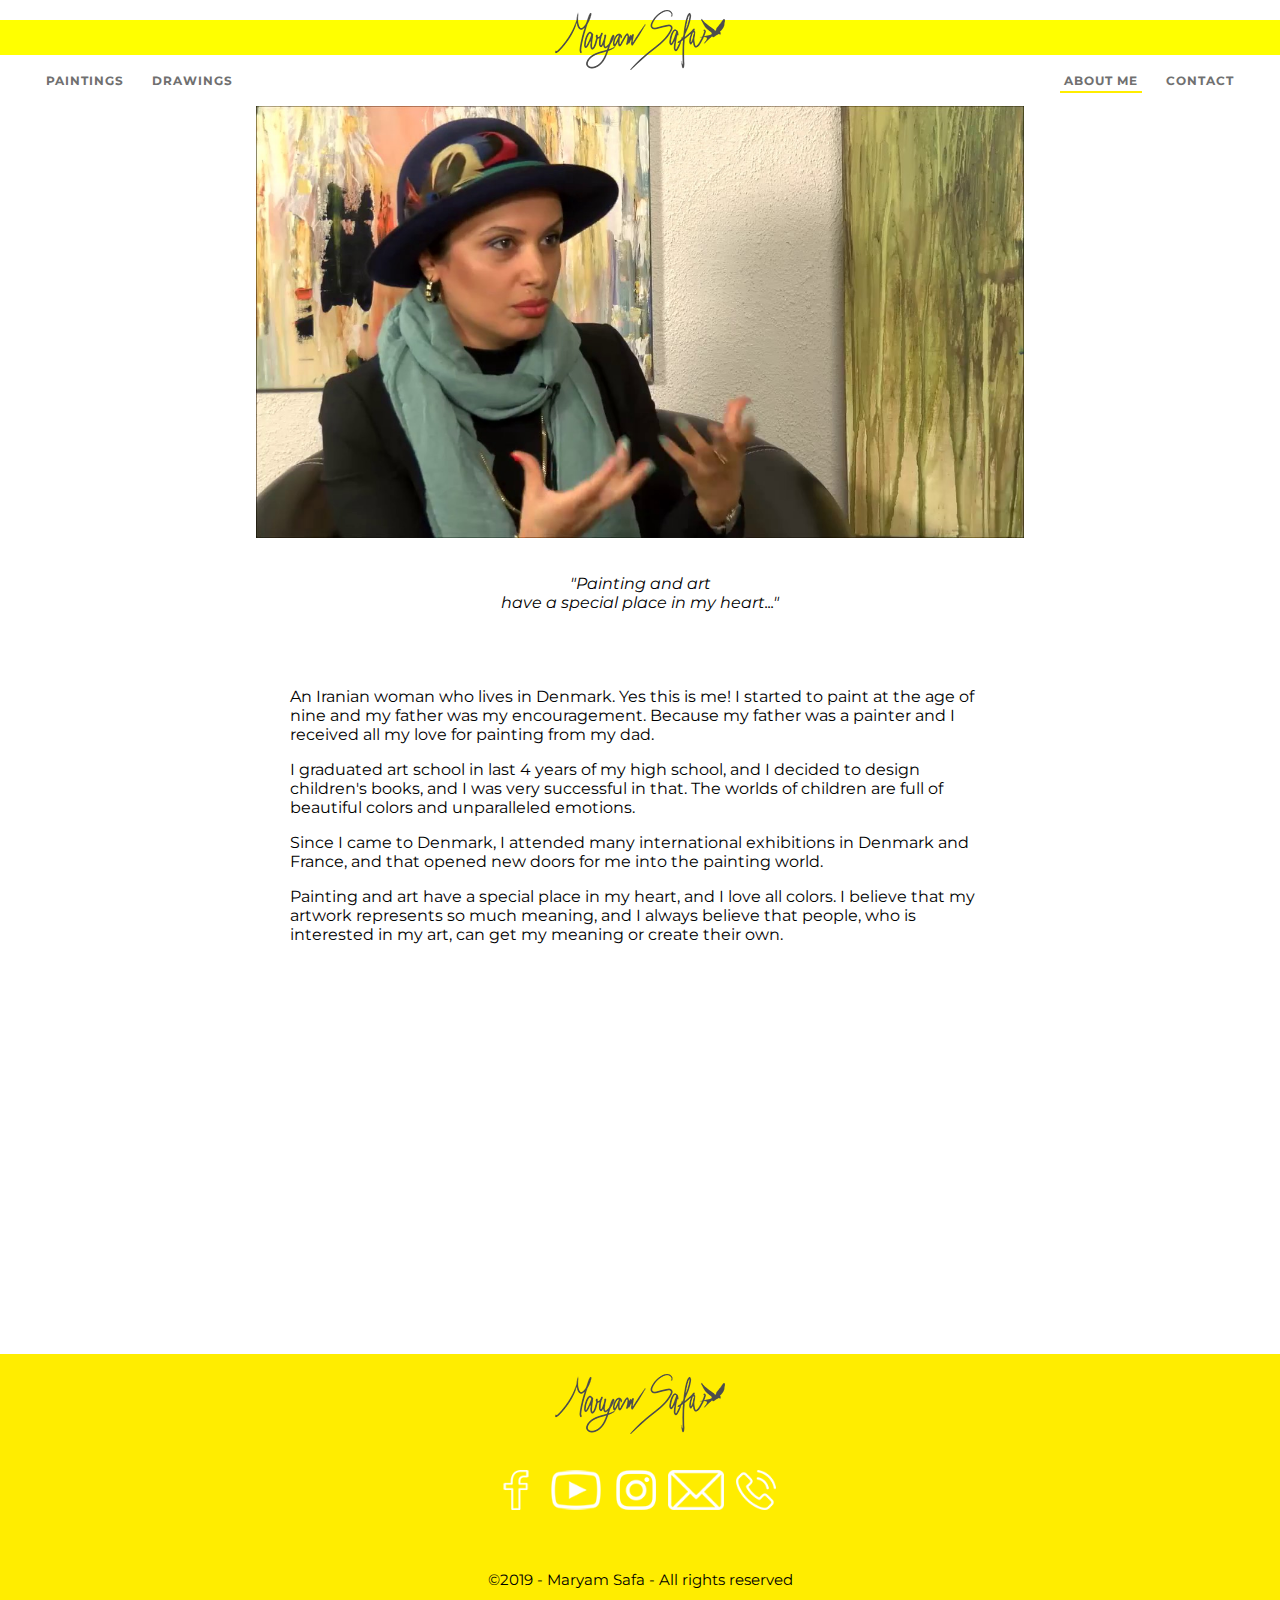
<file: about.html>
<!DOCTYPE html>
<html lang="en">

<!-- The Head of the About Page -->

<head>
    <meta charset="utf-8">
    <meta name="viewport" content="width=device-width, initial-scale=1, shrink-to-fit=no">
    <title>Maryam Safa Artworks - About Artist</title>
    <meta name="description" content="">
    <meta name="title" content="">
    <link href="css/artworks.css" rel="stylesheet">
    <link rel="icon" type="image/png" href="images/logo-bird-32.png" sizes="32x32">
    <link href="https://fonts.googleapis.com/css?family=Montserrat&display=swap" rel="stylesheet">

    <!-- Font Awesome Icons -->
    <link rel="stylesheet" href="https://use.fontawesome.com/releases/v5.8.1/css/all.css">
    <!-- Animate CSS -->
    <link rel="stylesheet" href="https://cdnjs.cloudflare.com/ajax/libs/animate.css/3.7.0/animate.css">

</head>

<!-- The body of the About Page -->

<body>
    <!-- The Main Grid CSS Layout for the About Page (home-grid) -->
    <div id="home-grid">

        <!-- The header area -->
        <header id="header">

            <!-- The Yellow Background Behind the Logo -->
            <div class="logo-background">
            </div>

            <!-- Logo Here with a link to the Home Page-->
            <a href="index.html"><img id="logo" src="images/logo_maryam_safa.png" alt="The logo of the website"></a>

            <!-- The Desktop Menu -->
            <ul id="navbar">
                <li class="menu-left"><a href="paintings.html">PAINTINGS</a></li>
                <li class="menu-left"><a href="drawings.html">DRAWINGS</a></li>
                <li class="menu-right"><a href="contact.html">CONTACT</a></li>
                <li class="menu-right"><a class="active" href="about.html">ABOUT ME</a></li>
            </ul>

            <!-- Menu Icon -->
            <div class="menuIcon">
                <span class="icon icon-bars"></span>
                <span class="icon icon-bars overlay"></span>
            </div>


            <!-- Overlay Menu (The Mobile Menu)-->
            <div class="overlay-menu">
                <ul id="menu-mobile">
                    <!-- The Menu -->
                    <li><a href="paintings.html">PAINTINGS</a></li>
                    <li><a href="drawings.html">DRAWINGS</a></li>
                    <li><a href="contact.html">CONTACT</a></li>
                    <li><a href="about.html">ABOUT ME</a></li>
                </ul>
            </div>
        </header>

        <!-- The Main Section Here -->
        <main id="about">

            <!-- The Photo of the Artist -->
            <img src="images/Maryam_Safa.jpg" class="about-img" alt="Maryam Safa - Artist">

            <!-- The Quote -->
            <p class="quote"><cite>"Painting and art <br>
                    have a special place in my heart..."</cite><br><br>
            </p>

            <!-- The Description of the About Page Here -->
            <p>An Iranian woman who lives in Denmark. Yes this is me! I started to paint at the age of nine and my
                father was my encouragement. Because my father was a painter and I received all my love for painting from my
                dad.</p>

            <p>I graduated art school in last 4 years of my high school, and I decided to design children's books, and I
                was very successful in that. The worlds of children are full of beautiful colors and unparalleled emotions.
            </p>

            <p>Since I came to Denmark, I attended many international exhibitions in Denmark and France, and that opened
                new doors for me into the painting world. </p>

            <p>Painting and art have a special place in my heart, and I love all colors. I believe that my artwork represents 
                so much meaning, and I always believe that people, who is interested in my art, can get my meaning or create their own.</p>
            <br>
            <!-- The Youtube Video Here -->
            <iframe class="youtube-about" src="https://www.youtube.com/embed/lQGDn1li7hs"
                allow="accelerometer; autoplay; encrypted-media; gyroscope; picture-in-picture"
                allowfullscreen=""></iframe>

        </main>

        <!-- Footer -->

        <footer class="footer">

                <!-- The Logo on the Footer -->
                <img id="footer-logo" src="images/logo_maryam_safa.png" alt="The logo of the website">
    
                <!-- The Social Media -->
                <div class="social">
                    <ul>
                        <li><a href="https://www.facebook.com/maryam.safa.9803"><img class="icon-social"
                                    src="images/fb-icon.png"></a></li>
                        <li><a href="#"><img class="icon-social" src="images/youtube-icon1.png"></a></li>
                        <li><a href="https://www.instagram.com/artbymaryamsafa/"><img class="icon-social"
                                    src="images/instagram-icon1.png"></a></li>
                        <li><a href="mailto:maryamsafa@outlook.dk"><img class="icon-social" src="images/email-icon.png"></a>
                        </li>
                        <li><a href="tel:45-28-97-77-24"><img class="icon-social" src="images/phone-icon.png"></a></li>
                    </ul>
                </div>
    
                <p class="copyright">&copy;2019 - Maryam Safa - All rights reserved</p>
    
            </footer>
    
            <!-- END OF FOOTER -->
        </div>

    <!--Button-go to top-->
    <button onclick="topFunction()" id="btn-top" title="Go to top"><i class="fa fa-arrow-up fa-lg"
            aria-hidden="true"></i></button>


    <!-- The js for the menu -->
    <script src="js/menu.js"></script>
    <!-- jQuery 3.3.1 -->
    <script src="https://cdnjs.cloudflare.com/ajax/libs/jquery/3.3.1/jquery.min.js"></script>

</body>

</html>
</file>
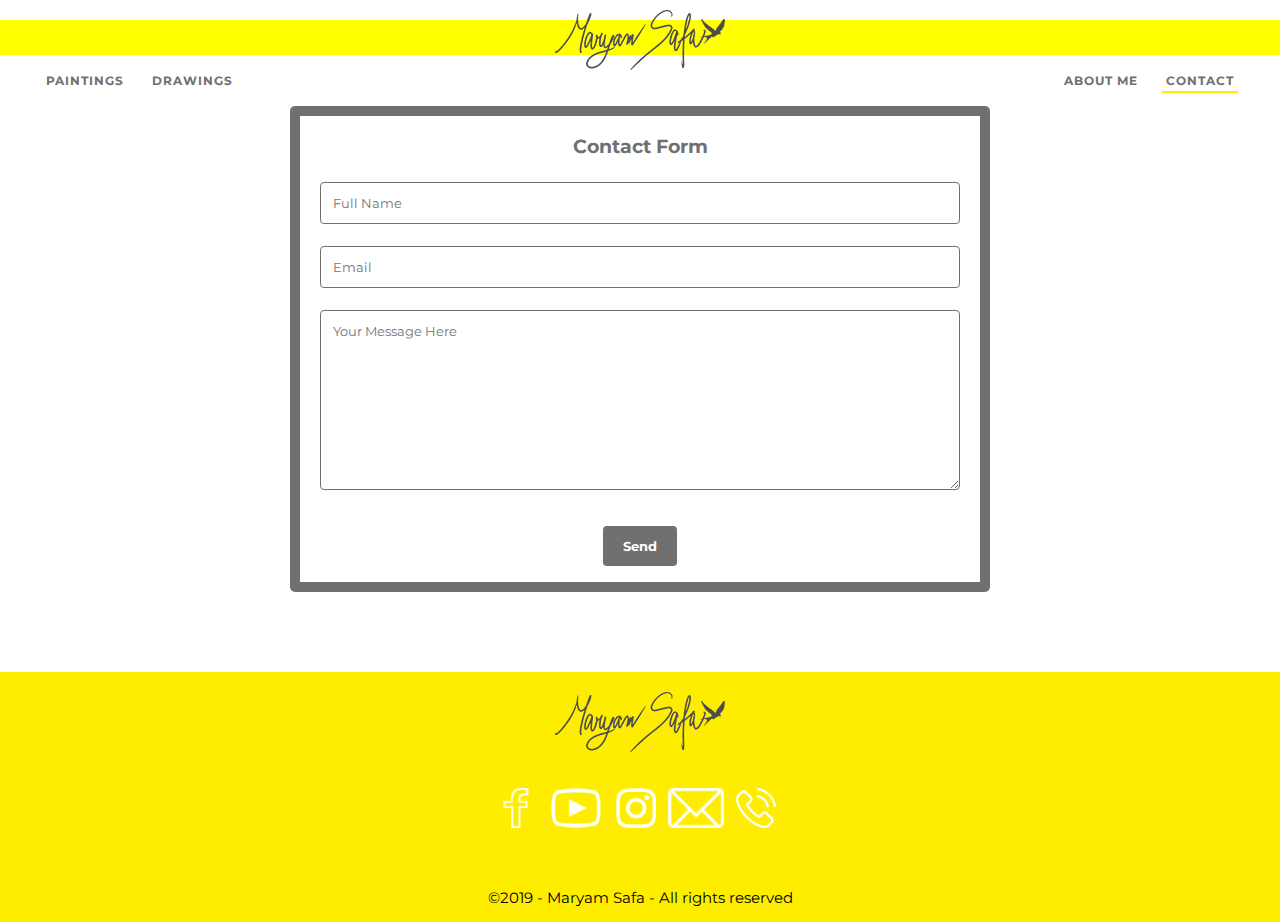
<file: contact.html>
<!DOCTYPE html>
<html lang="en">

<!-- The Head of the Contact Page -->

<head>
    <meta charset="utf-8">
    <meta name="viewport" content="width=device-width, initial-scale=1, shrink-to-fit=no">
    <title>Maryam Safa Artworks - Contact Artist</title>
    <meta name="description" content="">
    <meta name="title" content="">
    <link href="css/artworks.css" rel="stylesheet">
    <link rel="icon" type="image/png" href="images/logo-bird-32.png" sizes="32x32">
    <link href="https://fonts.googleapis.com/css?family=Montserrat&display=swap" rel="stylesheet">

    <!-- Font Awesome Icons -->
    <link rel="stylesheet" href="https://use.fontawesome.com/releases/v5.8.1/css/all.css">
    <!-- Animate CSS -->
    <link rel="stylesheet" href="https://cdnjs.cloudflare.com/ajax/libs/animate.css/3.7.0/animate.css">

    <style>
        #sent-message {
            background-color:green;
            color:#fff;
            display:none;
        }
    
    </style>
</head>

<!-- The body of the Contact Page -->

<body>
    <!-- The Main Grid CSS Layout for the Contact Page (home-grid) -->
    <div id="home-grid">

        <!-- The header area -->
        <header id="header">

            <!-- The Yellow Background Behind the Logo -->
            <div class="logo-background">
            </div>

            <!-- Logo Here with a link to the Home Page-->
            <a href="index.html"><img id="logo" src="images/logo_maryam_safa.png" alt="The logo of the website"></a>

            <!-- The Desktop Menu -->
            <ul id="navbar">
                <li class="menu-left"><a href="paintings.html">PAINTINGS</a></li>
                <li class="menu-left"><a href="drawings.html">DRAWINGS</a></li>
                <li class="menu-right"><a class="active" href="contact.html">CONTACT</a></li>
                <li class="menu-right"><a href="about.html">ABOUT ME</a></li>
            </ul>

            <!-- Menu Icon -->
            <div class="menuIcon">
                <span class="icon icon-bars"></span>
                <span class="icon icon-bars overlay"></span>
            </div>


            <!-- Overlay Menu (The Mobile Menu)-->
            <div class="overlay-menu">
                <ul id="menu-mobile">
                    <!-- The Menu -->
                    <li><a href="paintings.html">PAINTINGS</a></li>
                    <li><a href="drawings.html">DRAWINGS</a></li>
                    <li><a href="contact.html">CONTACT</a></li>
                    <li><a href="about.html">ABOUT ME</a></li>
                </ul>
            </div>
        </header>

        <!-- The Main Section Here -->
        <main id="loading-main">

            <!-- The Contact Form Section -->
            <section id="form">
                <h3>Contact Form</h3>
                <form method="post">

                    <input type="text" id="fname" name="firstname" placeholder="Full Name">

                    <input type="email" id="email" name="lastname" placeholder="Email">

                    <textarea id="subject" name="subject" placeholder="Your Message Here"></textarea>

                    <p><input id="send" type="submit" value="Send"></p>                   
            
                </form>

                
            </section>

            <!-- The COnfirmation for the user -->
          
                <!-- <p id="sent-message">
                     Your Message has been sent successfully! We will get back to you as soon as possible.
                </p>             -->

        </main>

        <!-- Footer -->

        <footer class="footer">

                <!-- The Logo on the Footer -->
                <img id="footer-logo" src="images/logo_maryam_safa.png" alt="The logo of the website">
    
                <!-- The Social Media -->
                <div class="social">
                    <ul>
                        <li><a href="https://www.facebook.com/maryam.safa.9803"><img class="icon-social"
                                    src="images/fb-icon.png"></a></li>
                        <li><a href="#"><img class="icon-social" src="images/youtube-icon1.png"></a></li>
                        <li><a href="https://www.instagram.com/artbymaryamsafa/"><img class="icon-social"
                                    src="images/instagram-icon1.png"></a></li>
                        <li><a href="mailto:maryamsafa@outlook.dk"><img class="icon-social" src="images/email-icon.png"></a>
                        </li>
                        <li><a href="tel:45-28-97-77-24"><img class="icon-social" src="images/phone-icon.png"></a></li>
                    </ul>
                </div>
    
                <p class="copyright">&copy;2019 - Maryam Safa - All rights reserved</p>
    
            </footer>
    
            <!-- END OF FOOTER -->
        </div>

    <!--Button-go to top-->
    <button onclick="topFunction()" id="btn-top" title="Go to top"><i class="fa fa-arrow-up fa-lg"
            aria-hidden="true"></i></button>

    <!-- The js for the menu -->
    <script src="js/menu.js"></script>
    <!-- jQuery 3.3.1 -->
    <script src="https://cdnjs.cloudflare.com/ajax/libs/jquery/3.3.1/jquery.min.js"></script>

    <script>

        // Load first the DOM
        document.addEventListener("DOMContentLoaded", function () {

            // Get a reference from the inputs
            const nameField = document.querySelector("#fname");
            const emailField = document.querySelector("#email");
            const messageField = document.querySelector("#subject");

            
            $("#send").click(function () {

            // Take the input from the user
            let name = nameField.value.toString();
            let email = emailField.value.toString();
            let message = messageField.value.toString();            

            // If it's not empty
            if (name != "" && email !="" && message !="") {

            // Pass data to php file using jquery ajax post
            //--> https://stackoverflow.com/questions/18697034/how-to-pass-parameters-in-ajax-post
                $.post('form.php',{ 
                name: name, 
                email:email,
                message:message, 
                contentType: 'text/plain; charset=UTF-8',
                }, 
                    function(returnedData){
                                                                    
                });               
            }           
            });  

            
    });
    </script>

</body>

</html>
</file>
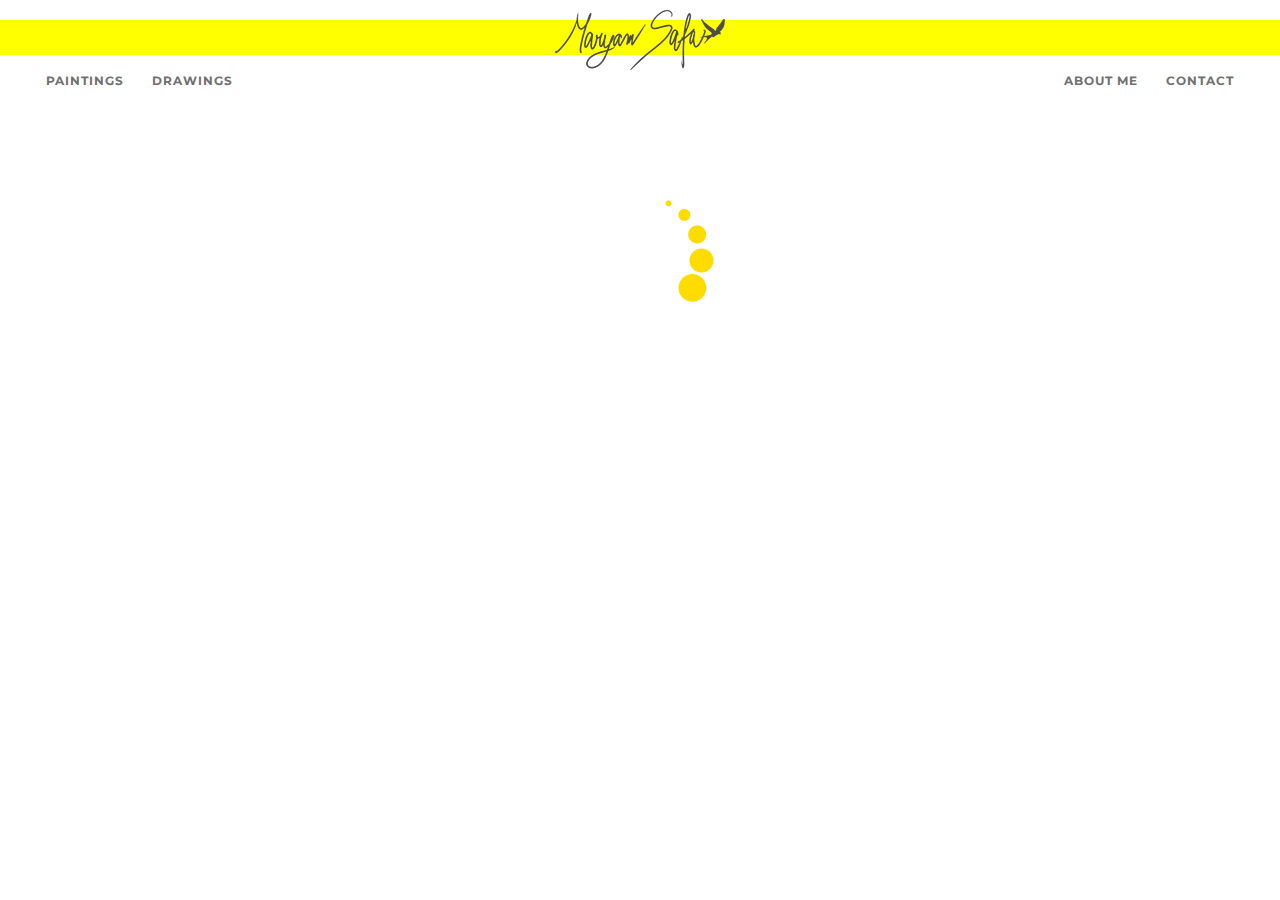
<file: details.html>
<!DOCTYPE html>
<html lang="en">

<!-- The Head of the Details Page -->

<head>
    <meta charset="utf-8">
    <meta name="viewport" content="width=device-width, initial-scale=1, shrink-to-fit=no">
    <title>Maryam Safa Artworks - Details Page</title>
    <meta name="description" content="">
    <meta name="title" content="">
    <link href="css/artworks.css" rel="stylesheet">
    <link rel="icon" type="image/png" href="images/logo-bird-32.png" sizes="32x32">
    <link href="https://fonts.googleapis.com/css?family=Montserrat&display=swap" rel="stylesheet">

    <!-- Font Awesome Icons -->
    <link rel="stylesheet" href="https://use.fontawesome.com/releases/v5.8.1/css/all.css">
    <!-- Animate CSS -->
    <link rel="stylesheet" href="https://cdnjs.cloudflare.com/ajax/libs/animate.css/3.7.0/animate.css">   

</head>

<!-- The body of the Details Page -->

<body>
    <!-- The Main Grid CSS Layout for the Details Page (home-grid) -->
    <div id="home-grid">

        <!-- The header area -->
        <header id="header">

            <!-- The Yellow Background Behind the Logo -->
            <div class="logo-background">
            </div>

            <!-- Logo Here with a link to the Home Page-->
            <a href="index.html"><img id="logo" src="images/logo_maryam_safa.png" alt="The logo of the website"></a>

            <!-- The Desktop Menu -->
            <ul id="navbar">
                <li class="menu-left"><a href="paintings.html">PAINTINGS</a></li>
                <li class="menu-left"><a href="drawings.html">DRAWINGS</a></li>
                <li class="menu-right"><a href="contact.html">CONTACT</a></li>
                <li class="menu-right"><a href="about.html">ABOUT ME</a></li>
            </ul>

            <!-- Menu Icon -->
            <div class="menuIcon">
                <span class="icon icon-bars"></span>
                <span class="icon icon-bars overlay"></span>
            </div>


            <!-- Overlay Menu (The Mobile Menu)-->
            <div class="overlay-menu">
                <ul id="menu-mobile">
                    <!-- The Menu -->
                    <li><a href="paintings.html">PAINTINGS</a></li>
                    <li><a href="drawings.html">DRAWINGS</a></li>
                    <li><a href="contact.html">CONTACT</a></li>
                    <li><a href="about.html">ABOUT ME</a></li>
                </ul>
            </div>
        </header>

        <!-- The Loading Indicator -->
        <img id="loading" src="images/loading.gif" alt="Loading Indicator">

        <!-- The Main Section Here -->
        <main id="loading-main">

            <!-- The Artwork Here -->

        </main>



        <!-- Footer -->

        <footer class="footer">

                <!-- The Logo on the Footer -->
                <img id="footer-logo" src="images/logo_maryam_safa.png" alt="The logo of the website">
    
                <!-- The Social Media -->
                <div class="social">
                    <ul>
                        <li><a href="https://www.facebook.com/maryam.safa.9803"><img class="icon-social"
                                    src="images/fb-icon.png"></a></li>
                        <li><a href="#"><img class="icon-social" src="images/youtube-icon1.png"></a></li>
                        <li><a href="https://www.instagram.com/artbymaryamsafa/"><img class="icon-social"
                                    src="images/instagram-icon1.png"></a></li>
                        <li><a href="mailto:maryamsafa@outlook.dk"><img class="icon-social" src="images/email-icon.png"></a>
                        </li>
                        <li><a href="tel:45-28-97-77-24"><img class="icon-social" src="images/phone-icon.png"></a></li>
                    </ul>
                </div>
    
                <p class="copyright">&copy;2019 - Maryam Safa - All rights reserved</p>
    
            </footer>
    
            <!-- END OF FOOTER -->
        </div>

    <!--Button-go to top-->
    <button onclick="topFunction()" id="btn-top" title="Go to top"><i class="fa fa-arrow-up fa-lg"
            aria-hidden="true"></i></button>

    <!-- ===== The Templates ===== -->


    <!-- The Template Article for the Event -->
    <template id="artwork">

        <!-- Article -->
        <article class="artwork-container">

            <!-- The Images of the Artwork -->
            <section class="artwork-images">

                <!-- Artwork Gallery -->
                <div class="artwork-gallery">
                    <!-- The Images for the Gallery Here Dynamically -->
                </div>

                <!-- The Main Image -->
                <img class="artwork-img" src="SRC.jpg" alt="event image description">
            </section>

            <div class="artwork-info">

                <div class="info">
                    <h3 class="category"></h3>
                    <hr>
                    <h3 class="dimensions"></h3>
                    <hr>
                    <h3 class="price"></h3>
                </div>

                <div class="description"></div>
            </div>
            </div>
        </article>
    </template>



    <!-- The js for the menu -->
    <script src="js/menu.js"></script>
    <!-- jQuery 3.3.1 -->
    <script src="https://cdnjs.cloudflare.com/ajax/libs/jquery/3.3.1/jquery.min.js"></script>

    <script>
        document.addEventListener("DOMContentLoaded", function () {            

            // The json end points for the API 
            const ARTWORKS_ENDPOINT = "http://konstantinos-anagnostou.com/wp/wp-json/wp/v2/artworks/";

            // take the id for the artwork from the url
            let url = new URLSearchParams(window.location.search);
            let id = url.get("id");

            // Show the loading indicator image (gif) 
            // using a helper custom function
            loadingIndicator("show");

            // Make the Asynchronous Calls to fetch the data
            // From the JSON API passing the id for each artwork
            fetchArtworks(ARTWORKS_ENDPOINT + id);

            // The Function to Fetch the json Endpoints
            function fetchArtworks(artworkURL) {
                fetch(artworkURL).then(e => e.json()).then(artwork => show(artwork));
            }

            // The Function to display the data 
            // into the Details Page
            function show(artwork) {

                // If we have data, run the code
                if (artwork) {

                    console.log(artwork.images[0].guid);

                    // If it has an image
                    if (artwork.images[0].guid) {

                        // Store the Data for each Artwork
                        let title = artwork.artwork_title;
                        let images = artwork.images;
                        let description = artwork.long_description;
                        let price = artwork.price;
                        let category = artwork.artwork_types[0];
                        let dimensions = artwork.dimensions;

                        // The template & the container 
                        const template = document.querySelector("#artwork").content;
                        const main = document.querySelector("main");

                        // clone the template
                        const clone = template.cloneNode(true);

                        // Find the Views (The HTML Elements inside the Template) 
                        const imageView = clone.querySelector(".artwork-img");
                        const imageGallery = clone.querySelector(".artwork-gallery");
                        const descriptionView = clone.querySelector(".description");
                        const categoryView = clone.querySelector(".category");
                        const priceView = clone.querySelector(".price");
                        const dimensionsView = clone.querySelector(".dimensions");

                        // Pass the data into the Views starting with image                       
                        imageView.src = images[0].guid;                        

                        // set the category
                        if (category == 23) {
                           categoryView.textContent = "Painting";
                        } else {
                            categoryView.textContent = "Drawing";
                        }

                        // set the dimensions
                        dimensionsView.textContent = dimensions;
                        
                        // set the price info
                        if (price == 0.00) {
                            priceView.innerHTML = `For Price Contact <a href="mailto:maryamsafa@outlook.dk" class="contact">Here</a>`;
                        } else {
                            priceView.innerHTML = price + "kr." + " | " + `Contact <a href="mailto:maryamsafa@outlook.dk" class="contact">Here</a>`;
                        }

                        // Set the description  
                        // Split the first the paragraphs
                        let splitParagraphs = description.split("\r\n\r\n");
                        for (let j = 0; j < splitParagraphs.length; j++) {                   
                             splitParagraphs[j] += "<br><br>"; // for each paragram add paragraphs
                        } 
                        // Then Pass the description into the view 
                        // we use join() to remove the comma (,) after the split                     
                        descriptionView.innerHTML = splitParagraphs.join("");

                        // create the image gallery
                        // for each image of the artwork
                        for (let i = 0; i < images.length; i++) {
                            let currentImage = document.createElement("img");
                            currentImage.classList.add("gallery-thumbnail");
                            currentImage.src = images[i].guid;

                            // Add click Event Listener on the each image
                            currentImage.addEventListener("click", function() {
                                imageView.classList.add("animated","fadeIn");
                                imageView.src = images[i].guid;

                                // Remove the Class animated fadeIn
                                imageView.addEventListener("animationend", function() {
                                    imageView.classList.remove("animated","fadeIn");
                                });
                            });

                            // Append the Image inside the Image Gallery
                            imageGallery.appendChild(currentImage);
                        }

                        // Append the clone inside the Main (Container)
                        main.appendChild(clone);

                        // hide the loading indicator - the data loaded
                        loadingIndicator("hide");

                    } else {
                        alert("Sorry this page not Found :( Return to the Home Page!");
                    }


                }

            }

            // A Function to Hide/Show the Loading Indicator
            function loadingIndicator(display) {
                // Hide All the Main and the footer when loading
                const mainLoading = document.querySelector("#loading-main");
                const footerLoading = document.querySelector(".footer");
                const loadingIndicator = document.querySelector("#loading");

                if (display == "show") {
                    mainLoading.style.display = "none";
                    footerLoading.style.display = "none";
                    loadingIndicator.style.display = "block";
                } else {
                    mainLoading.style.display = "block";
                    footerLoading.style.display = "block";
                    loadingIndicator.style.display = "none";
                }
            }
        });
    </script>
</body>

</html>
</file>
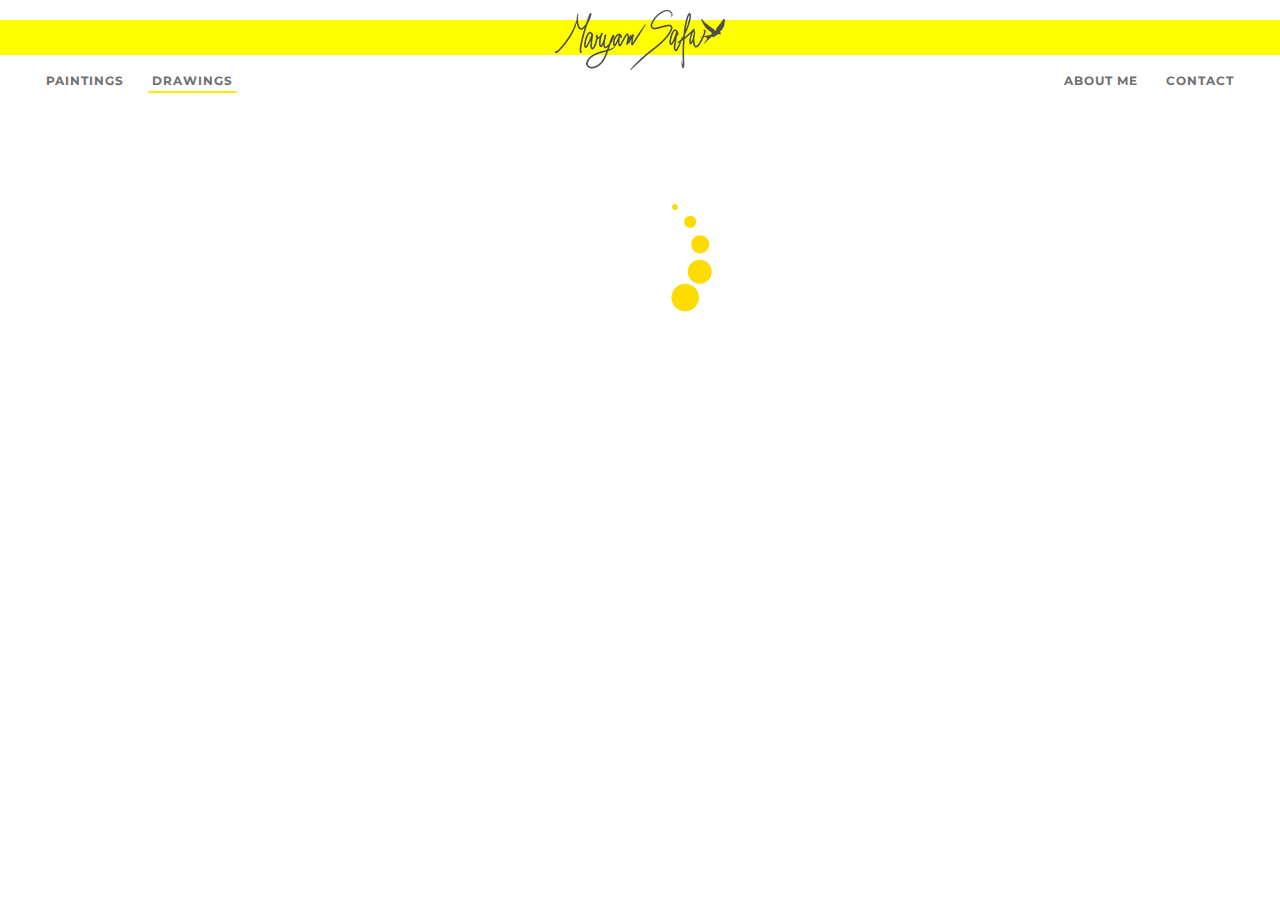
<file: drawings.html>
<!DOCTYPE html>
<html lang="en">

<!-- The Head of the Drawings Page -->

<head>
    <meta charset="utf-8">
    <meta name="viewport" content="width=device-width, initial-scale=1, shrink-to-fit=no">
    <title>Maryam Safa Artworks - Drawings Page</title>
    <meta name="description" content="">
    <meta name="title" content="">
    <link href="css/artworks.css" rel="stylesheet">
    <link rel="icon" type="image/png" href="images/logo-bird-32.png" sizes="32x32">
    <link href="https://fonts.googleapis.com/css?family=Montserrat&display=swap" rel="stylesheet">

    <!-- Font Awesome Icons -->
    <link rel="stylesheet" href="https://use.fontawesome.com/releases/v5.8.1/css/all.css">
    <!-- Animate CSS -->
    <link rel="stylesheet" href="https://cdnjs.cloudflare.com/ajax/libs/animate.css/3.7.0/animate.css">

</head>

<!-- The body of the Drawings Page -->

<body>
    <!-- The Main Grid CSS Layout for the Drawings Page (home-grid) -->
    <div id="home-grid">

        <!-- The header area -->
        <header id="header">

            <!-- The Yellow Background Behind the Logo -->
            <div class="logo-background">
            </div>

            <!-- Logo Here with a link to the Home Page-->
            <a href="index.html"><img id="logo" src="images/logo_maryam_safa.png" alt="The logo of the website"></a>

            <!-- The Desktop Menu -->
            <ul id="navbar">
                <li class="menu-left"><a href="paintings.html">PAINTINGS</a></li>
                <li class="menu-left"><a class="active" href="drawings.html">DRAWINGS</a></li>
                <li class="menu-right"><a href="contact.html">CONTACT</a></li>
                <li class="menu-right"><a href="about.html">ABOUT ME</a></li>
            </ul>

            <!-- Menu Icon -->
            <div class="menuIcon">
                <span class="icon icon-bars"></span>
                <span class="icon icon-bars overlay"></span>
            </div>


            <!-- Overlay Menu (The Mobile Menu)-->
            <div class="overlay-menu">
                <ul id="menu-mobile">
                    <!-- The Menu -->
                    <li><a href="paintings.html">PAINTINGS</a></li>
                    <li><a class="active" href="drawings.html">DRAWINGS</a></li>
                    <li><a href="contact.html">CONTACT</a></li>
                    <li><a href="about.html">ABOUT ME</a></li>
                </ul>
            </div>
        </header>

        <!-- The Loading Indicator -->
        <img id="loading" src="images/loading.gif" alt="Loading Indicator">

        <!-- The Main Section Here -->
        <main id="loading-main">

            <!-- The section title (Drawings) -->
            <h2 class="section-title">DRAWINGS
                <hr class="yellow-line">
            </h2>

            <!-- The Quote -->
            <p class="quote">"ART IS EVERYWHERE"
            </p>

            <!-- The Drawings Section -->
            <section id="artworks">
                <!-- The drawings Here Dynamically -->
            </section>
        </main>

        <!-- Footer -->

        <footer class="footer">

                <!-- The Logo on the Footer -->
                <img id="footer-logo" src="images/logo_maryam_safa.png" alt="The logo of the website">
    
                <!-- The Social Media -->
                <div class="social">
                    <ul>
                        <li><a href="https://www.facebook.com/maryam.safa.9803"><img class="icon-social"
                                    src="images/fb-icon.png"></a></li>
                        <li><a href="#"><img class="icon-social" src="images/youtube-icon1.png"></a></li>
                        <li><a href="https://www.instagram.com/artbymaryamsafa/"><img class="icon-social"
                                    src="images/instagram-icon1.png"></a></li>
                        <li><a href="mailto:maryamsafa@outlook.dk"><img class="icon-social" src="images/email-icon.png"></a>
                        </li>
                        <li><a href="tel:45-28-97-77-24"><img class="icon-social" src="images/phone-icon.png"></a></li>
                    </ul>
                </div>
    
                <p class="copyright">&copy;2019 - Maryam Safa - All rights reserved</p>
    
            </footer>
    
            <!-- END OF FOOTER -->
        </div>

    <!--Button-go to top-->
    <button onclick="topFunction()" id="btn-top" title="Go to top"><i class="fa fa-arrow-up fa-lg"
            aria-hidden="true"></i></button>


    <!-- The Template for each Drawing -->
    <template id="drawing">
        <!-- The Main Photo of the ArtWork -->
        <a href="#" class="artwork-link">
            <img class="image-artwork" src="SRC.jpg" alt="">
        </a>
    </template>



    <!-- The js for the menu -->
    <script src="js/menu.js"></script>
    <!-- jQuery 3.3.1 -->
    <script src="https://cdnjs.cloudflare.com/ajax/libs/jquery/3.3.1/jquery.min.js"></script>

    <script>
        document.addEventListener("DOMContentLoaded", function () {

            // The json endpoint for the drawings
            const ARTWORKS_DRAWINGS_ENDPOINT = "http://konstantinos-anagnostou.com/wp/wp-json/wp/v2/artworks?artwork_types=22&per_page=100";

            // Show the loading indicator image (gif) 
            // using a helper custom function
            loadingIndicator("show");

            // Make the Asynchronous Calls to fetch the data
            // From the JSON API passing the json Endpoint for the drawings
            fetchArtworks(ARTWORKS_DRAWINGS_ENDPOINT);

            // The Function to Fetch the json Endpoints
            function fetchArtworks(drawingsURL) {
                fetch(drawingsURL).then(e => e.json()).then(drawings => show(drawings));
            }

            // The Function to display the data 
            // into the drawings page
            function show(drawings) {
                drawings.forEach(drawing => {

                    // If we have data, run the code
                    if (drawing) {

                        // If it has an image
                        if (drawing.images[0].guid) {

                            // Store the id and the Image for each Artwork
                            let id = drawing.id;
                            let image = drawing.images[0].guid;

                            // The template & the container 
                            const template = document.querySelector("#drawing").content;
                            const drawings = document.querySelector("#artworks");

                            // clone the template
                            const clone = template.cloneNode(true);

                            // get a Reference from the views (Elements)
                            const imageView = clone.querySelector(".image-artwork");
                            const artworkLink = clone.querySelector(".artwork-link");

                            // Pass the data into the views
                            imageView.src = image;
                            artworkLink.href = `details.html?id=${id}`;

                            // append the artwork into the featured Artworks section
                            drawings.appendChild(clone);

                            // hide the loading indicator - the data loaded
                            loadingIndicator("hide");

                        } else {
                            alert("Sorry this page not Found :( Return to the Home Page!");
                        }


                    }
                }); 
            }

            // A Function to Hide/Show the Loading Indicator
            function loadingIndicator(display) {
                    // Hide All the Main and the footer when loading
                    const mainLoading = document.querySelector("#loading-main");
                    const footerLoading = document.querySelector(".footer");
                    const loadingIndicator = document.querySelector("#loading");

                    if (display == "show") {
                        mainLoading.style.display = "none";
                        footerLoading.style.display = "none";
                        loadingIndicator.style.display = "block";
                    } else {
                        mainLoading.style.display = "block";
                        footerLoading.style.display = "block";
                        loadingIndicator.style.display = "none";
                    }
                }
        });

    </script>
</body>

</html>
</file>
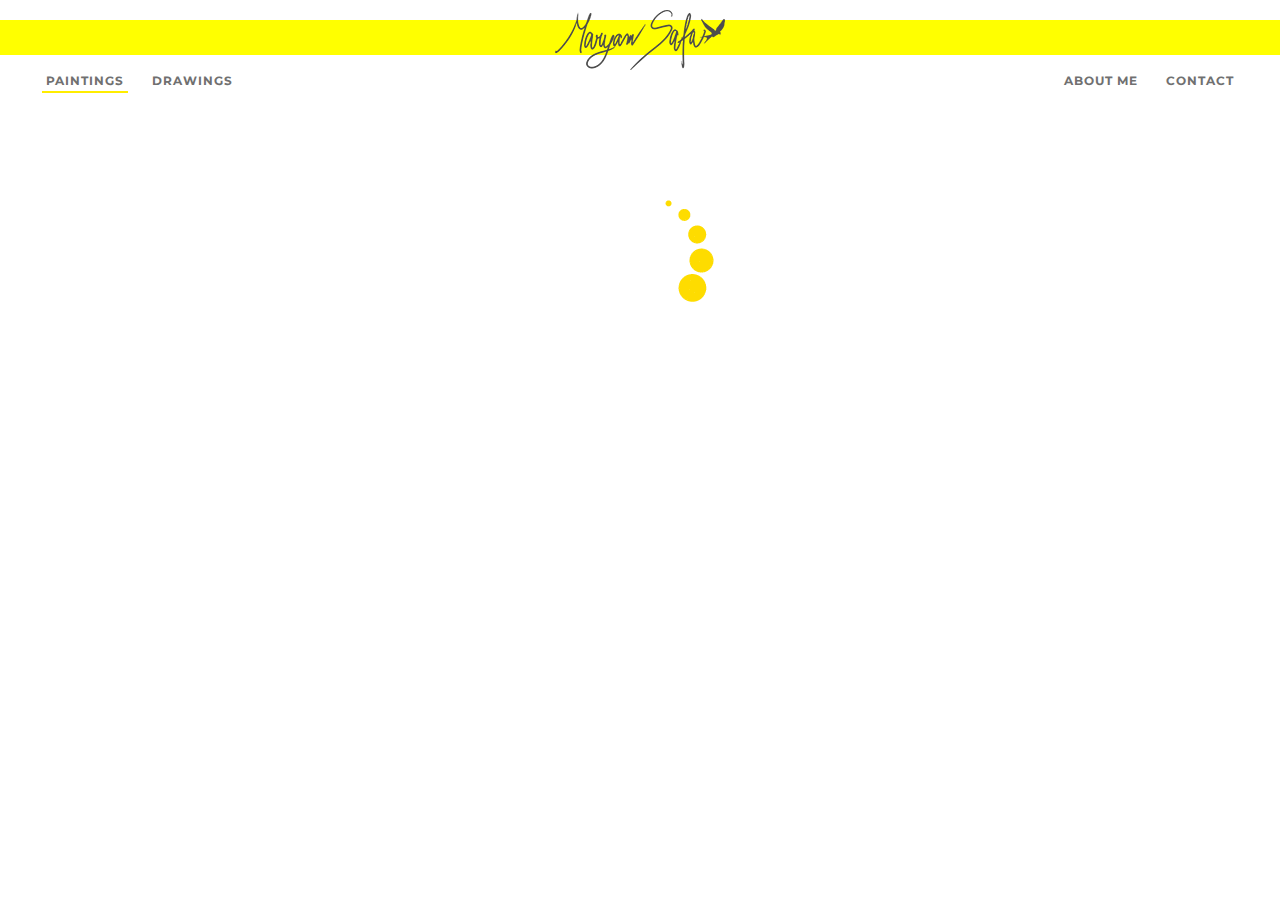
<file: paintings.html>
<!DOCTYPE html>
<html lang="en">

<!-- The Head of the Paintings Page -->

<head>
    <meta charset="utf-8">
    <meta name="viewport" content="width=device-width, initial-scale=1, shrink-to-fit=no">
    <title>Maryam Safa Artworks - Paintings Page</title>
    <meta name="description" content="">
    <meta name="title" content="">
    <link href="css/artworks.css" rel="stylesheet">
    <link rel="icon" type="image/png" href="images/logo-bird-32.png" sizes="32x32">
    <link href="https://fonts.googleapis.com/css?family=Montserrat&display=swap" rel="stylesheet">

    <!-- Font Awesome Icons -->
    <link rel="stylesheet" href="https://use.fontawesome.com/releases/v5.8.1/css/all.css">
    <!-- Animate CSS -->
    <link rel="stylesheet" href="https://cdnjs.cloudflare.com/ajax/libs/animate.css/3.7.0/animate.css">

</head>

<!-- The body of the Paintings Page -->

<body>
    <!-- The Main Grid CSS Layout for the Paintings Page (home-grid) -->
    <div id="home-grid">

        <!-- The header area -->
        <header id="header">

            <!-- The Yellow Background Behind the Logo -->
            <div class="logo-background">
            </div>

            <!-- Logo Here with a link to the Home Page-->
            <a href="index.html"><img id="logo" src="images/logo_maryam_safa.png" alt="The logo of the website"></a>

            <!-- The Desktop Menu -->
            <ul id="navbar">
                <li class="menu-left"><a class="active" href="paintings.html">PAINTINGS</a></li>
                <li class="menu-left"><a href="drawings.html">DRAWINGS</a></li>
                <li class="menu-right"><a href="contact.html">CONTACT</a></li>
                <li class="menu-right"><a href="about.html">ABOUT ME</a></li>
            </ul>

            <!-- Menu Icon -->
            <div class="menuIcon">
                <span class="icon icon-bars"></span>
                <span class="icon icon-bars overlay"></span>
            </div>


            <!-- Overlay Menu (The Mobile Menu)-->
            <div class="overlay-menu">
                <ul id="menu-mobile">
                    <!-- The Menu -->
                    <li><a href="paintings.html">PAINTINGS</a></li>
                    <li><a href="drawings.html">DRAWINGS</a></li>
                    <li><a href="contact.html">CONTACT</a></li>
                    <li><a href="about.html">ABOUT ME</a></li>
                </ul>
            </div>
        </header>

        <!-- The Loading Indicator -->
        <img id="loading" src="images/loading.gif" alt="Loading Indicator">

        <!-- The Main Section Here -->
        <main id="loading-main">

            <!-- The section title (Paintings) -->
            <h2 class="section-title">PAINTINGS
                <hr class="yellow-line">
            </h2>

            <!-- The Quote -->
            <p class="quote">"I WAS CREATED TO CREATE"
                <cite>-EDGAR DEGAS</cite>
            </p>

            <!-- The Paintings Section -->
            <section id="artworks">
                <!-- The Paintings Here Dynamically -->
            </section>
        </main>

       <!-- Footer -->

       <footer class="footer">

            <!-- The Logo on the Footer -->
            <img id="footer-logo" src="images/logo_maryam_safa.png" alt="The logo of the website">

            <!-- The Social Media -->
            <div class="social">
                <ul>
                    <li><a href="https://www.facebook.com/maryam.safa.9803"><img class="icon-social"
                                src="images/fb-icon.png"></a></li>
                    <li><a href="#"><img class="icon-social" src="images/youtube-icon1.png"></a></li>
                    <li><a href="https://www.instagram.com/artbymaryamsafa/"><img class="icon-social"
                                src="images/instagram-icon1.png"></a></li>
                    <li><a href="mailto:maryamsafa@outlook.dk"><img class="icon-social" src="images/email-icon.png"></a>
                    </li>
                    <li><a href="tel:45-28-97-77-24"><img class="icon-social" src="images/phone-icon.png"></a></li>
                </ul>
            </div>

            <p class="copyright">&copy;2019 - Maryam Safa - All rights reserved</p>

        </footer>

        <!-- END OF FOOTER -->
    </div>

    <!--Button-go to top-->
    <button onclick="topFunction()" id="btn-top" title="Go to top"><i class="fa fa-arrow-up fa-lg"
            aria-hidden="true"></i></button>


    <!-- The Template for each Painting -->
    <template id="painting">
        <!-- The Main Photo of the ArtWork -->
        <a href="#" class="artwork-link">
            <img class="image-artwork" src="SRC.jpg" alt="">
        </a>
    </template>



    <!-- The js for the menu -->
    <script src="js/menu.js"></script>
    <!-- jQuery 3.3.1 -->
    <script src="https://cdnjs.cloudflare.com/ajax/libs/jquery/3.3.1/jquery.min.js"></script>

    <script>
        document.addEventListener("DOMContentLoaded", function () {

            // The json endpoint for the paintings
            const ARTWORKS_PAINTINGS_ENDPOINT = "http://konstantinos-anagnostou.com/wp/wp-json/wp/v2/artworks?artwork_types=23&per_page=100";

            // Show the loading indicator image (gif) 
            // using a helper custom function
            loadingIndicator("show");

            // Make the Asynchronous Calls to fetch the data
            // From the JSON API passing the json Endpoint for the paintings
            fetchArtworks(ARTWORKS_PAINTINGS_ENDPOINT);

            // The Function to Fetch the json Endpoints
            function fetchArtworks(paintingsURL) {
                fetch(paintingsURL).then(e => e.json()).then(paintings => show(paintings));
            }

            // The Function to display the data 
            // into the paintings page
            function show(paintings) {
                paintings.forEach(painting => {

                    // If we have data, run the code
                    if (painting) {

                        // If it has an image
                        if (painting.images[0].guid) {

                            // Store the id and the Image for each Artwork
                            let id = painting.id;
                            let image = painting.images[0].guid;

                            // The template & the container 
                            const template = document.querySelector("#painting").content;
                            const paintings = document.querySelector("#artworks");

                            // clone the template
                            const clone = template.cloneNode(true);

                            // get a Reference from the views (Elements)
                            const imageView = clone.querySelector(".image-artwork");
                            const artworkLink = clone.querySelector(".artwork-link");

                            // Pass the data into the views
                            imageView.src = image;
                            artworkLink.href = `details.html?id=${id}`;

                            // append the artwork into the featured Artworks section
                            paintings.appendChild(clone);

                            // hide the loading indicator - the data loaded
                            loadingIndicator("hide");

                        } else {
                            alert("Sorry this page not Found :( Return to the Home Page!");
                        }


                    }
                }); 
            }

            // A Function to Hide/Show the Loading Indicator
            function loadingIndicator(display) {
                    // Hide All the Main and the footer when loading
                    const mainLoading = document.querySelector("#loading-main");
                    const footerLoading = document.querySelector(".footer");
                    const loadingIndicator = document.querySelector("#loading");

                    if (display == "show") {
                        mainLoading.style.display = "none";
                        footerLoading.style.display = "none";
                        loadingIndicator.style.display = "block";
                    } else {
                        mainLoading.style.display = "block";
                        footerLoading.style.display = "block";
                        loadingIndicator.style.display = "none";
                    }
                }
        });

    </script>
</body>

</html>
</file>
<file: css/artworks.css>
/* Global Variables with our values */
:root {
    --main-color:#FFED00;
    --secondary-color:#707070;
    --color-white:#fff;
    --color-black:#000;
    --fonts-montserrat:'Montserrat', sans-serif;
}
html, body{
    margin: 0px;
    font-family: var(--fonts-montserrat);
    scroll-behavior: smooth;  
}
#menu-mobile {
    padding-bottom: 10px;
}
/* Hide the Desktop Menu */
#navbar{
    display:none;
}
/* Toggle Menu Icon */
.menuIcon {
    display: block;
}
.menuIcon.toggle .icon-bars {
    top: 5px;
    transform: translate3d(0, 5px, 0) rotate(135deg);
    transition-delay: 0.1s;
    transition: transform 0.4s cubic-bezier(0.68, -0.55, 0.265, 1.55);
}
.menuIcon.toggle .icon-bars::before {
    top: 0;
    transition-delay: 0.1s;
    opacity: 0;
}
.menuIcon.toggle .icon-bars::after {
    top: 10px;
    transform: translate3d(0, -10px, 0) rotate(-270deg);
    transition-delay: 0.1s;
    transition: transform 0.4s cubic-bezier(0.68, -0.55, 0.265, 1.55);
}
.menuIcon.toggle .icon-bars.overlay {
    width: 20px;
    opacity: 0;
    transition: all 0s ease 0s;
}
/*======= Responsive Mobile Menu========*/
.overlay-menu {
    display:block;
    background: var(--color-white);
    color: var(--secondary-color);
    justify-content: center;
    position: fixed;
    top: 0;
    padding-left: 30%;
    margin-top: 70px;
    transform: translateX(-100%);
    width: 100%;
    height: 100%;
    transition: transform 0.2s ease-out;
    z-index: 3;
}
.overlay-menu ul, .overlay-menu li {
    display: block;
    position: relative;
    width: auto;
}
.overlay-menu li a {
    display: block;
    font-size: 16px;
    padding: 10px 0;
    text-align: left;
    text-transform: uppercase;
    transition: color 0.3s ease;
    text-decoration: none;
    color: var(--color-black);
}
/* Animated Bottom Line */
.overlay-menu li a:before, .overlay-menu li a:after {
    content: '';
    position: absolute;
    width: 0%;
    height: 2px;
    bottom: -1px;
    background: var(--main-color);
}
.overlay-menu li a:before {
    left: 0;
    transition: 0.5s;
}
.overlay-menu li a:after {
    background: var(--main-color);
    right: 0;
}
.overlay-menu li a.aboutme:hover:before, .overlay-menu li a.aboutme.active:before {
    background: var(--main-color);
    width: 15%;
    transition: width 0.5s cubic-bezier(0.22, 0.61, 0.36, 1);
}
.overlay-menu li a:hover:after, .overlay-menu li a.active:after {
    background: transparent;
    width: 100%;
   /* transition: 0s;
    */
}

/* The Styles for the Grid */
#home-grid {
    height:100%;
    display:grid;
    grid-template-columns: 1fr;
    grid-template-areas: "header-area" "main-area" "footer-area";
}
header {
    grid-area:header-area;
}
main{
    grid-area: main-area;
}
footer{
    grid-area:footer-area;
    background-color:var(--main-color);
}

/* The Grid for the Featured Artworks Section */
#artworks {
    display: grid;
    grid-template-columns: repeat(auto-fit, minmax(280px, 1fr));
}
/* The Grid for the Videos Section */
#videos {
    display: grid;
    grid-template-columns: repeat(auto-fit, minmax(100%, 1fr));
    grid-gap: 10px;
}
/* The Grid for the Exhibition Section */
#exhibition {
    display: grid;
    grid-template-columns: repeat(auto-fit, minmax(285px, 1fr));
    padding-bottom: 20px;
}

/* The style for the Images for Featured Artworks */
.image-artwork {
    width: 285px;
    height: 300px;
    object-fit: cover;
    object-position: center;
    display: block;
    margin-left: auto;
    margin-right: auto;
    padding-bottom:10px;
}
/* The style for the Youtube Video */
iframe {
    width:100%;
    height:315px;
    border:none;
}
/* The Style for the Logo Image */
#logo {
    display:block;
    margin-left:auto;
    margin-right:auto;
    margin-top: -45px;
}
/* The background of the Logo */
.logo-background{
    height:35px;
    background-color:yellow;
    margin-top: 20px;
}
/* The STYLE for the Menu Mobile Icon */
.menuIcon {
    cursor: pointer;
    display: block;
    position: absolute;
    right: 15px;
    top: 26px;
    height: 23px;
    width: 27px;
    z-index: 12;
}
/* Icon Bars */
.icon-bars {
    background: var(--secondary-color);
    position: absolute;
    left: 1px;
    top: 45%;
    height: 2px;
    width: 20px;
    transition: 0.4s;
}
.icon-bars::before {
    background: var(--secondary-color);
    content: '';
    position: absolute;
    left: 0;
    top: -8px;
    height: 2px;
    width: 20px;
    transition: 0.3s width 0.4s;
}
.icon-bars::after {
    margin-top: 0px;
    background: var(--secondary-color);
    content: '';
    position: absolute;
    left: 0;
    bottom: -8px;
    height: 2px;
    width: 20px;
    transition: 0.3s width 0.4s;
}
/* Bars Shadows */
.icon-bars.overlay {
    background: var(--secondary-color);
    width: 20px;
    animation: middleBar 3s infinite 0.5s;
}
@keyframes middleBar {
    0% {
        width: 0px 
   }
    50% {
        width: 20px 
   }
    100% {
        width: 0px 
   }
}
.icon-bars.overlay::before {
    background: var(--secondary-color);
    width: 10px;
    animation: topBar 3s infinite 0.2s;
}
@keyframes topBar {
    0% {
        width: 0px 
   }
    50% {
        width: 10px 
   }
    100% {
        width: 0px 
   }
}
.icon-bars.overlay::after {
    background: var(--secondary-color);
    width: 15px;
    animation: bottomBar 3s infinite 1s;
}
@keyframes bottomBar {
    0% {
        width: 0px 
   }
    50% {
        width: 15px 
   }
    100% {
        width: 0px 
   }
}

 /* ---------------- Styles for the Slideshow ----------- */
 .mySlides {
    display: none;   
    width: 100%; 
}
/* Slideshow container */
 .slideshow-container {
     width: 100%;
     max-width: 1600px;
     position: relative;
     margin: auto;
}
 .slideshow-container picture img {
     width:100%;
     height: 410px;
}
/* Next & previous buttons */
 .prev, .next {
     cursor: pointer;
     position: absolute;
     top: 50%;
     width: auto;
     padding: 10px;
     margin-top: -22px;
     background-color: rgba(0,0,0,0.5);
     color: #fff;
     font-weight: bold;
     font-size: 18px;
     transition: 0.6s ease;
     border-radius: 0 3px 3px 0;
}
/* Position the "previous button" to the left */
 .prev {
     left:0;
     margin-left:12px;
}
/* Position the "next button" to the right */
 .next {
     right: 0;
     margin-right: 12px;
}
/* On hover, add a black background color with a little bit see-through */
 .prev:hover, .next:hover {
     background-color: rgba(0,0,0,0.8);
     color:#fff;
}
/* Caption text */
 .text {
     color: var(--color-black);
     background-color: var(--color-white);
     font-size: 24px;
     padding-top: 4px;
     bottom: 8px;
     width: 100%;
     text-align: center;
}
/* The dots/bullets/indicators */
 .dot {
     cursor: pointer;
     height: 15px;
     width: 15px;
     margin: 0 2px;
     background-color: var(--color-white);
     border-radius: 50%;
     display: inline-block;
     transition: background-color 0.6s ease;
}
 div#dots {
     text-align:center;
     padding-top:12px;
     padding-bottom: 12px;
     margin-top: -50px;
     z-index:1;
     position: relative;
}
 span.active, .dot:hover {
     background-color:var(--main-color);
}

.carousel-image {
    width: 100%;
    object-fit: cover;
    object-position: center;
    height: 550px;
    position: relative;
    z-index: 0;
}
h2.carousel-title {
    margin-top:6px;
    margin-bottom:0px;
}
h2 a.read-more {
    font-size:28px;
    color:var(--color-black);
}
/* The Style for the Section Titles (Featured Artworks, etc) */
.section-title {
    text-align: center;
}
/* The Yellow Line under the Home Page Section titles (Featured Artworks, etc) */
.yellow-line {
    background-color:var(--main-color);
    width:20%;
    height:2px;
    border:none;
}

/* The style for the Youtube Video */
iframe {
    width:80%;
    height:315px;
    border:none;
    display:block;
    margin-left:auto;
    margin-right:auto;
}
/* The Style for the Video Description */
.video-description {
    text-align:center;
    padding-left: 10px;
    padding-right: 10px;
    padding-bottom: 30px;
}
/* The Style for the quote on the Home Page */
.quote {
    text-align:center;
    padding-top: 20px;
    padding-bottom: 40px;
}
/* The Style for the Social Media */
.social {
    text-align: center;
}
.social ul {
    padding-inline-start:0;
}
.social ul li {
    display: inline-block;
    padding-right: 8px;
    color: var(--color-white);
}
.icon-social{
    height:40px;
}
/* The Style for the Logo on the Footer */
#footer-logo {
    display: block;
    margin-left: auto;
    margin-right: auto;
    padding-top: 20px;
    padding-bottom: 20px;
}
.copyright {
    padding-top:40px;
    text-align:center;
    font-size:15px;
}
/* The style of the links */
a:link, a:active, a:visited {
    text-decoration: none;
    color:var(--color-black);
}

 /* The Style for the thumbnail image (Image Gallery) */
 .thumbnail {
    width:280px;
    height:350px; 
    display: block;
    margin-left: auto;
    margin-right: auto;     
}

/* The Style for the Exhibition Description Paragraph */
#exhibition-description {
    padding-top:5px;
    padding-left: 20px;
    padding-right: 20px;
    padding-bottom: 20px;
    margin-top:0px;
    text-align: center;
}

/* The Style for the Loading Indicator */
#loading {
    margin-left:auto;
    margin-right:auto;
}

/* The Style for the Button top */
#btn-top {
    display: none;
    position: fixed;
    bottom: 32px;
    right: 20px;
    z-index: 99;
    font-size: 14px;
    border: none;
    outline: none;
    background-color: var(--main-color);
    color: var(--color-white);
    cursor: pointer;
    padding: 13px;
    border-radius: 4px;
}

#btn-top:hover {
    background-color: var(--color-white);
    color: var(--main-color);
    box-shadow: 4px 8px 13px #4a4a4a;
}

/* ==== The Style for the Details Page ==== */
/* The Style for the Image Inside the Details Page  */

/* The Grid for the Artwork Images Section */
.artwork-images {
    display: grid;
    grid-template-columns: 1fr;
    grid-template-areas: 
    "main-image-area"
    "gallery-area";
}
.artwork-gallery {
    grid-area:gallery-area;
    grid-template-columns: repeat(auto-fit, minmax(100px, 1fr));
}
.artwork-img {
    grid-area:main-image-area;
    width:100%;
    display: block;
    margin-left: auto;
    margin-right: auto;    
}
/* The Style for the Gallery Thumbnail */
.gallery-thumbnail {
    width:100px;
    height:120px;
    object-fit: cover;
    object-position: center;
    display:inline-block;
    margin-left:0;
    margin-right:0;
    cursor: pointer;
    margin-top:5px;
    margin-left:5px;    
    border: 5px solid var(--main-color);
}

/* The Grid for the info (Details Page) */
.artwork-info {
    display:grid;
    grid-template-columns: 1fr;
    grid-template-areas: 
     "info-area"
     "description-area";
}

.info {
    grid-area: info-area;
    margin-left: 30px;
    margin-right: 30px;   
}
.contact {
    background-color: var(--secondary-color);
    color: var(--color-white)!important;
    padding-top: 10px;
    padding-bottom: 10px;
    padding-left: 20px;
    padding-right: 20px;
    margin-left: 10px;
    line-height:0;
}
.description {   
    grid-area: description-area; 
    padding-top: 30px;
    padding-right: 20px;
    padding-left:20px;   
    padding-bottom:40px; 
}

/* The Style for the About Section & Paragraphs/Text */
#about {
    margin-bottom: 60px;
}
#about p {
    max-width: 700px;
    display: block;
    margin-right: 16px;
    margin-left: 16px;
}
/* The Style for the Image in About Page */
.about-img {
    width: 80%;
    margin-right: auto;
    margin-left: auto;
    display: block;
}
/* The Style for the Youtbe Video Inside About */
.youtube-about{
    max-width:700px;    
}
/* The Style for the Form */
#form {
    border-radius: 5px;
    padding-right:20px;
    padding-left:20px;
    max-width:100%;
    display:block;
    margin-left:auto;
    margin-right:auto;
    margin-bottom:80px;
    background-color: var(--color-white);
    border: 10px solid var(--secondary-color);
  }
  #form p {
    text-align:center;
  }
#form h3 {
    text-align:center;
    color:var(--secondary-color);
}
input[type=text], input[type=email], select, textarea {
    width: 100%;
    padding: 12px;
    border: 1px solid var(--secondary-color);
    border-radius: 4px;
    box-sizing: border-box;
    margin-top: 6px;
    margin-bottom: 16px;
    resize: vertical;    
    font-family: var(--fonts-montserrat);
  }  
  input[type=submit] {
    background-color: var(--secondary-color);
    color: var(--color-white);
    padding: 12px 20px;
    border: none;
    border-radius: 4px;
    cursor: pointer;
    font-weight:bold;    
    font-family: var(--fonts-montserrat);
  }  
  input[type=submit]:hover {
    color: var(--secondary-color);
    background-color: #dcdcdc;
  }
  
  textarea{
    height:180px;
    font-family: var(--fonts-montserrat);
  }



/* =========  Media Queries for DESKTOP  ========== */
@media screen and (min-width: 600px) {
   /* The Style for the Desktop Menu */
    #navbar {
        width: 95%;
        display:block;
        position: relative;
        margin-right: auto;
        margin-left: auto;
        top: 0;
        height: 20px;
        line-height: 1px;
        z-index: 10;
        font-weight: bold;
        padding-inline-start:0;
        margin-top:0;
   }
    #navbar li {
        display: inline-block;
   }
    #navbar ul {
        padding-top: 10px;
        padding-right: 50px;
        display: inline-block;
        list-style: none;
        text-align: center;
        transition: transform 0.5s ease-out;
   }
    #navbar li a {
        color: var(--secondary-color);
        display: block;
        font-size: 12px;
        letter-spacing: 1px;
        margin: 0 10px;
        padding: 0 4px;
        position: relative;
        text-decoration: none;
        text-transform: uppercase;
        transition: all 0.5s ease;
        padding-top:10px;
   }
    #navbar li a:hover, #navbar li a.active {
        color: var(--secondary-color);
        transition: all 1s ease;
   }
   /* Animated Bottom Line under the menu icons */
    #navbar li a:before, #navbar li a:after {
        content: '';
        position: absolute;
        width: 0%;
        height: 2px;
        bottom: -12px;
        background: var(--main-color);
   }
    #navbar li a:before {
        left: 0;
        transition: 0.5s;
   }
    #navbar li a:after {
        background: var(--main-color);
        right: 0;
   }
    #navbar li a:hover:before, #navbar li a.active:before {
        background: var(--main-color);
        width: 100%;
        transition: width 0.5s cubic-bezier(0.22, 0.61, 0.36, 1);
   }
    #navbar li a:hover:after, #navbar li a.active:after {
        background: transparent;
        width: 100%;
   }
   /* The Style for the menu items position */
    .menu-left{
        float:left;
   }
    .menu-right {
        float:right;
   }
   /* Hide this when it's Desktop */
    .menuIcon, .overlay-menu {
        display:none;
   }  
   
   /* The Grid for the Featured Artworks Section */
    #artworks {
        display: grid;
        grid-template-columns: repeat(auto-fit, minmax(400px, 1fr));
        padding-bottom: 20px;
   }
   /* The Grid for the Videos Section */
    #videos {
        display: grid;
        grid-template-columns: repeat(auto-fit, minmax(45%, 1fr));
        grid-gap: 10px;
   }
   /* The Grid for the Exhibition Section */
   #exhibition {
    display: grid;
    grid-template-columns: repeat(auto-fit, minmax(300px, 1fr));
    padding-bottom: 20px;
}
   /* The style for the Images for Featured Artworks */
    .image-artwork {
        width: 380px;
        height: 400px;
        object-fit: cover;
        object-position: center;        
   }  
   /* The Style for the thumbnail image (Image Gallery - Home Page) */
   .thumbnail {
       width:300px;
       height:350px;      
   }


/* ==== The Style for the Details Page ==== */
/* The Style/Grid for the Image Inside the Details Page  */
.artwork-images {
    display: grid;
    grid-template-columns: 1fr;
    grid-template-areas: 
    "main-image-area"
    "gallery-area";
}
/* Style/grid for the Gallery (Details Page) */
.artwork-gallery {
    grid-area:gallery-area;
    grid-template-columns: repeat(auto-fit, minmax(100%, 1fr));
}
/* Style for the main image */
.artwork-img {
    grid-area:main-image-area;
    width:auto;
    height:400px;
    max-width: 100%;
}

/* The Grid for the info (Details Page) */
.artwork-info {
    display:grid;
    grid-template-columns: 1fr 1fr 1fr;
    grid-template-areas: 
     "info-area description-area description-area";
}

.info {
    margin-left:10%;
    margin-right:auto; 
}

.description {
    padding-top: 30px;
    max-width: 500px;
    margin-left: auto;
    margin-right: auto;  
}

.contact {
    background-color: var(--secondary-color);
    color: var(--color-white)!important;    
    margin-left:0px;
    line-height: 4;
}

}

/* =========  Media Queries for DESKTOP  ========== */
@media screen and (min-width: 750px) {
/* ==== The Style for the Details Page ==== */
/* The Style for the Image Inside the Details Page  */
.artwork-images {
    display: grid;
    grid-template-columns: 1fr 1fr 1fr;
    grid-template-areas: 
    "gallery-area main-image-area main-image-area";
}
/* The Style for the Gallery Thumbnail (Details Page) */
.gallery-thumbnail {
    width:150px;
    height:120px;
    object-fit: cover;
    object-position: center;
    display:block;
    margin-left:auto;
    margin-right:auto;
}

.artwork-gallery {
    grid-area:gallery-area;
    margin-top:120px;
    grid-template-columns: repeat(auto-fit, minmax(100%, 1fr));
}

.artwork-img {
    grid-area:main-image-area;
    width:auto;
    height:400px;
    max-width: 100%;
}

.info {
    margin-left:20%;
    margin-right:auto; 
}

.contact {
    background-color: var(--secondary-color);
    color: var(--color-white)!important;    
    margin-left:0px;
    line-height:4;
}

/* the Container for the Contact FORM */
#form {
    border-radius: 5px;
    padding-right:20px;
    padding-left:20px;
    max-width:50%;
    display:block;
    margin-left:auto;
    margin-right:auto;
    background-color: var(--color-white);
    border: 10px solid var(--secondary-color);
  }

  /* The style for the Paragraphs in About Page */
  #about p {
    max-width: 700px;
    display: block;
    margin-right: auto;
    margin-left: auto;
}


}

/* =========  Media Queries for DESKTOP  ========== */
@media screen and (min-width: 1130px) {
/* The style for the  Main Image (Details.html Page) */
    .artwork-img {
        grid-area:main-image-area;
        width:auto;
        height:600px;
        max-width: 100%;
    }

    .contact {
        background-color: var(--secondary-color);
        color: var(--color-white)!important;        
        margin-left: 10px;
        line-height:0;
    }

    /* The Style for the Image in About Page */
.about-img {
    width: 60%;
    margin-right: auto;
    margin-left: auto;
    display: block;
}
}
</file>
